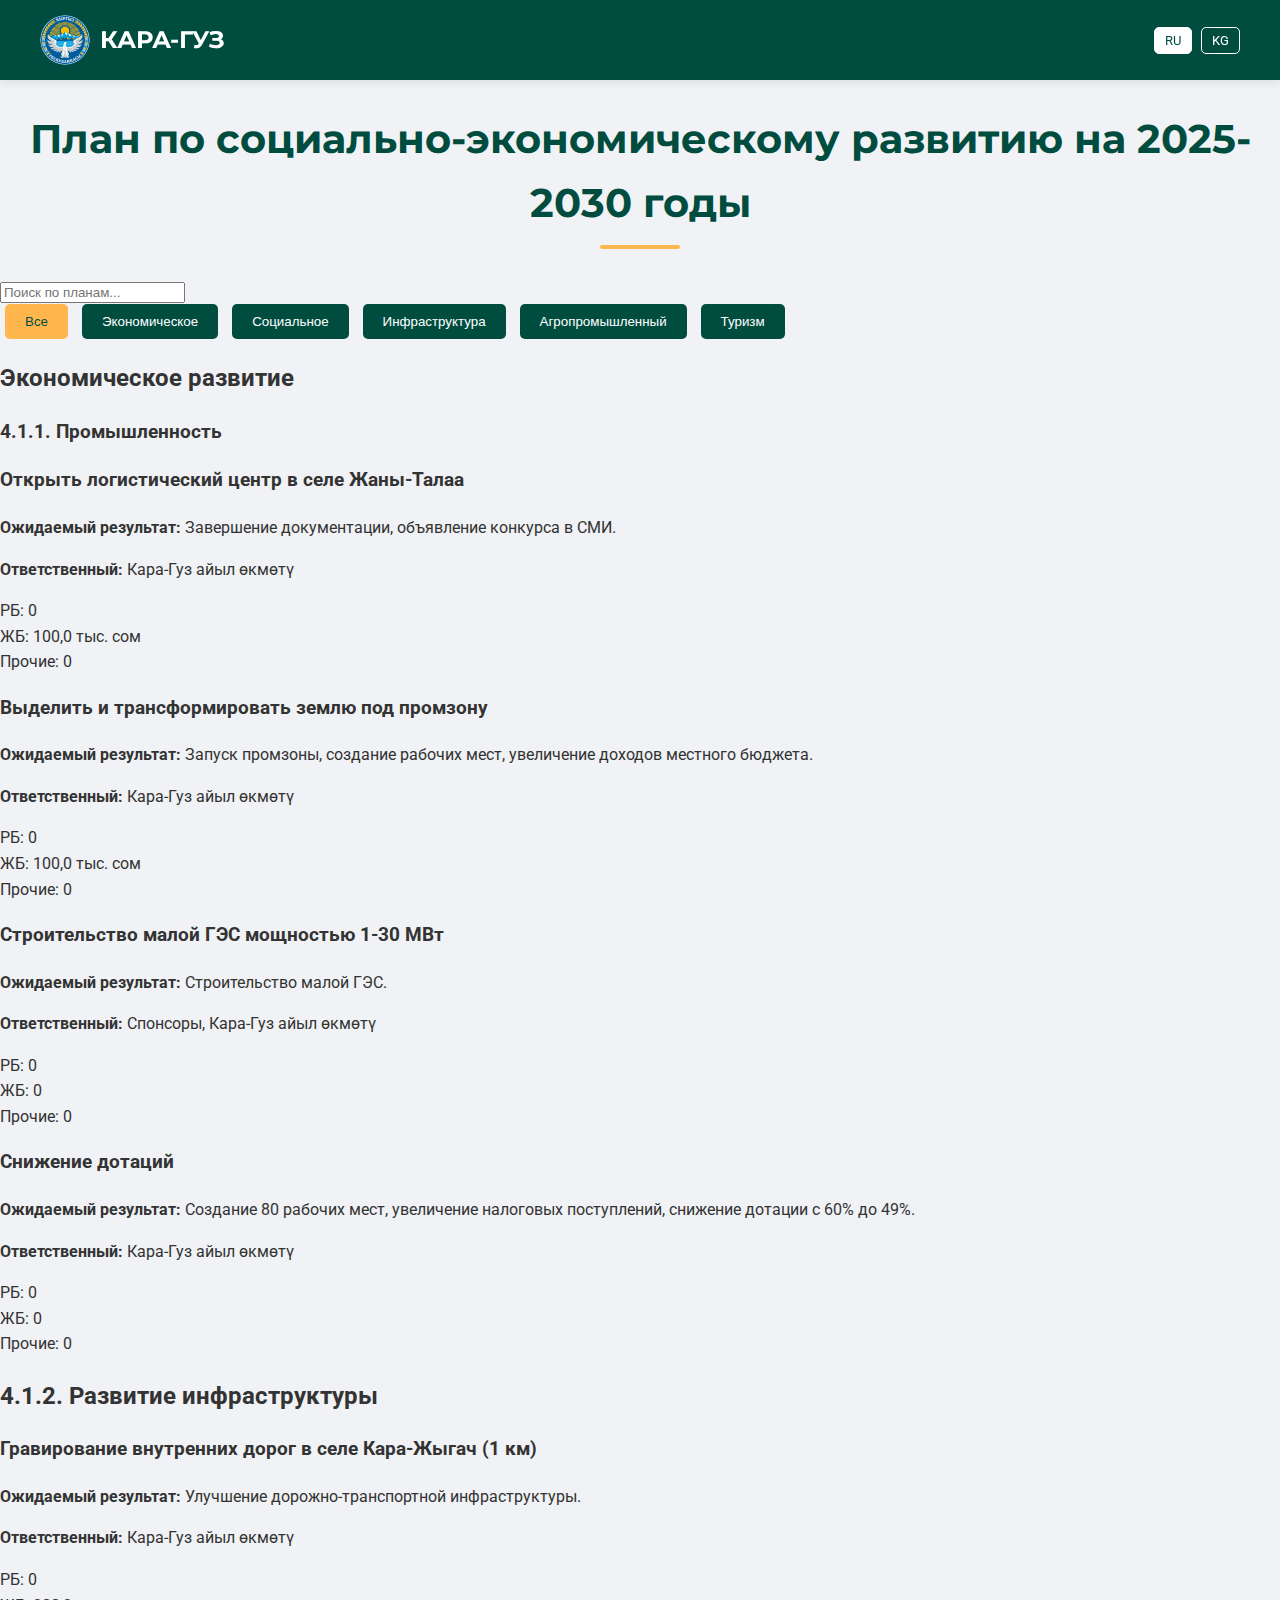
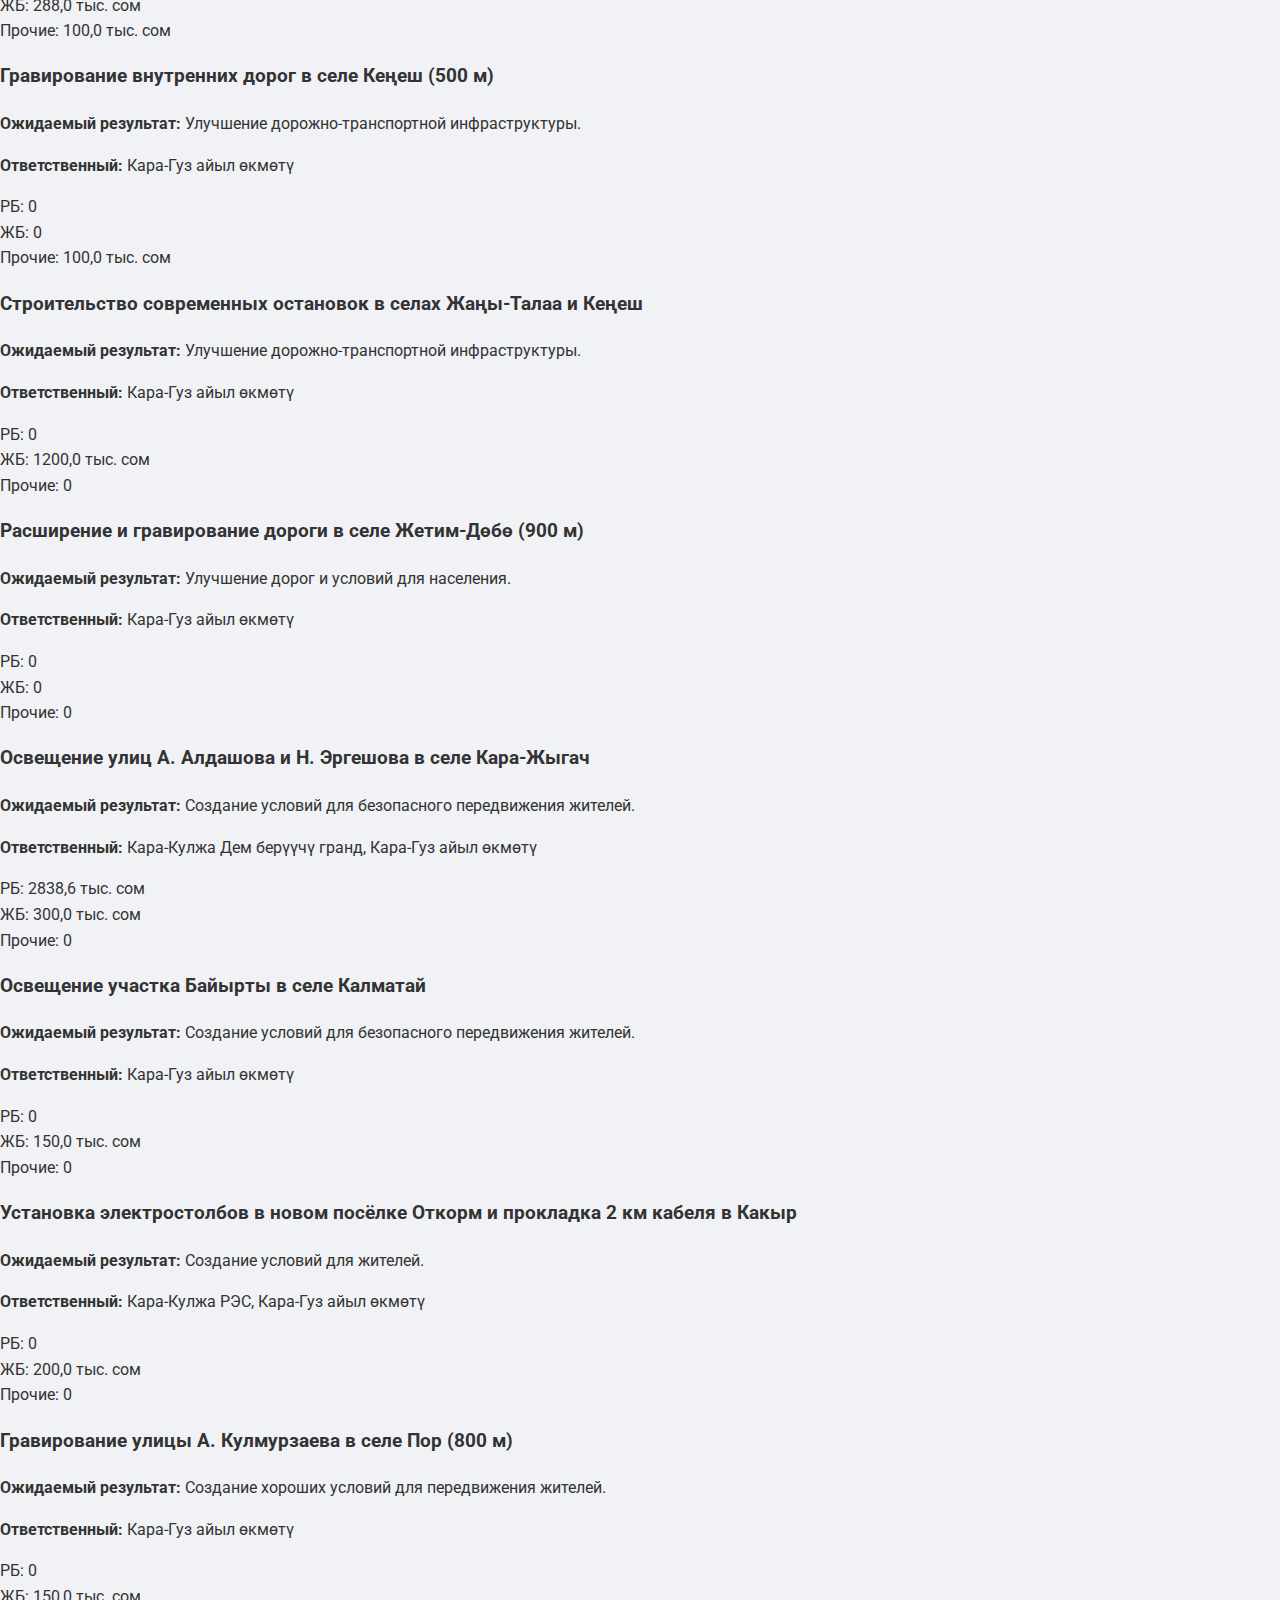
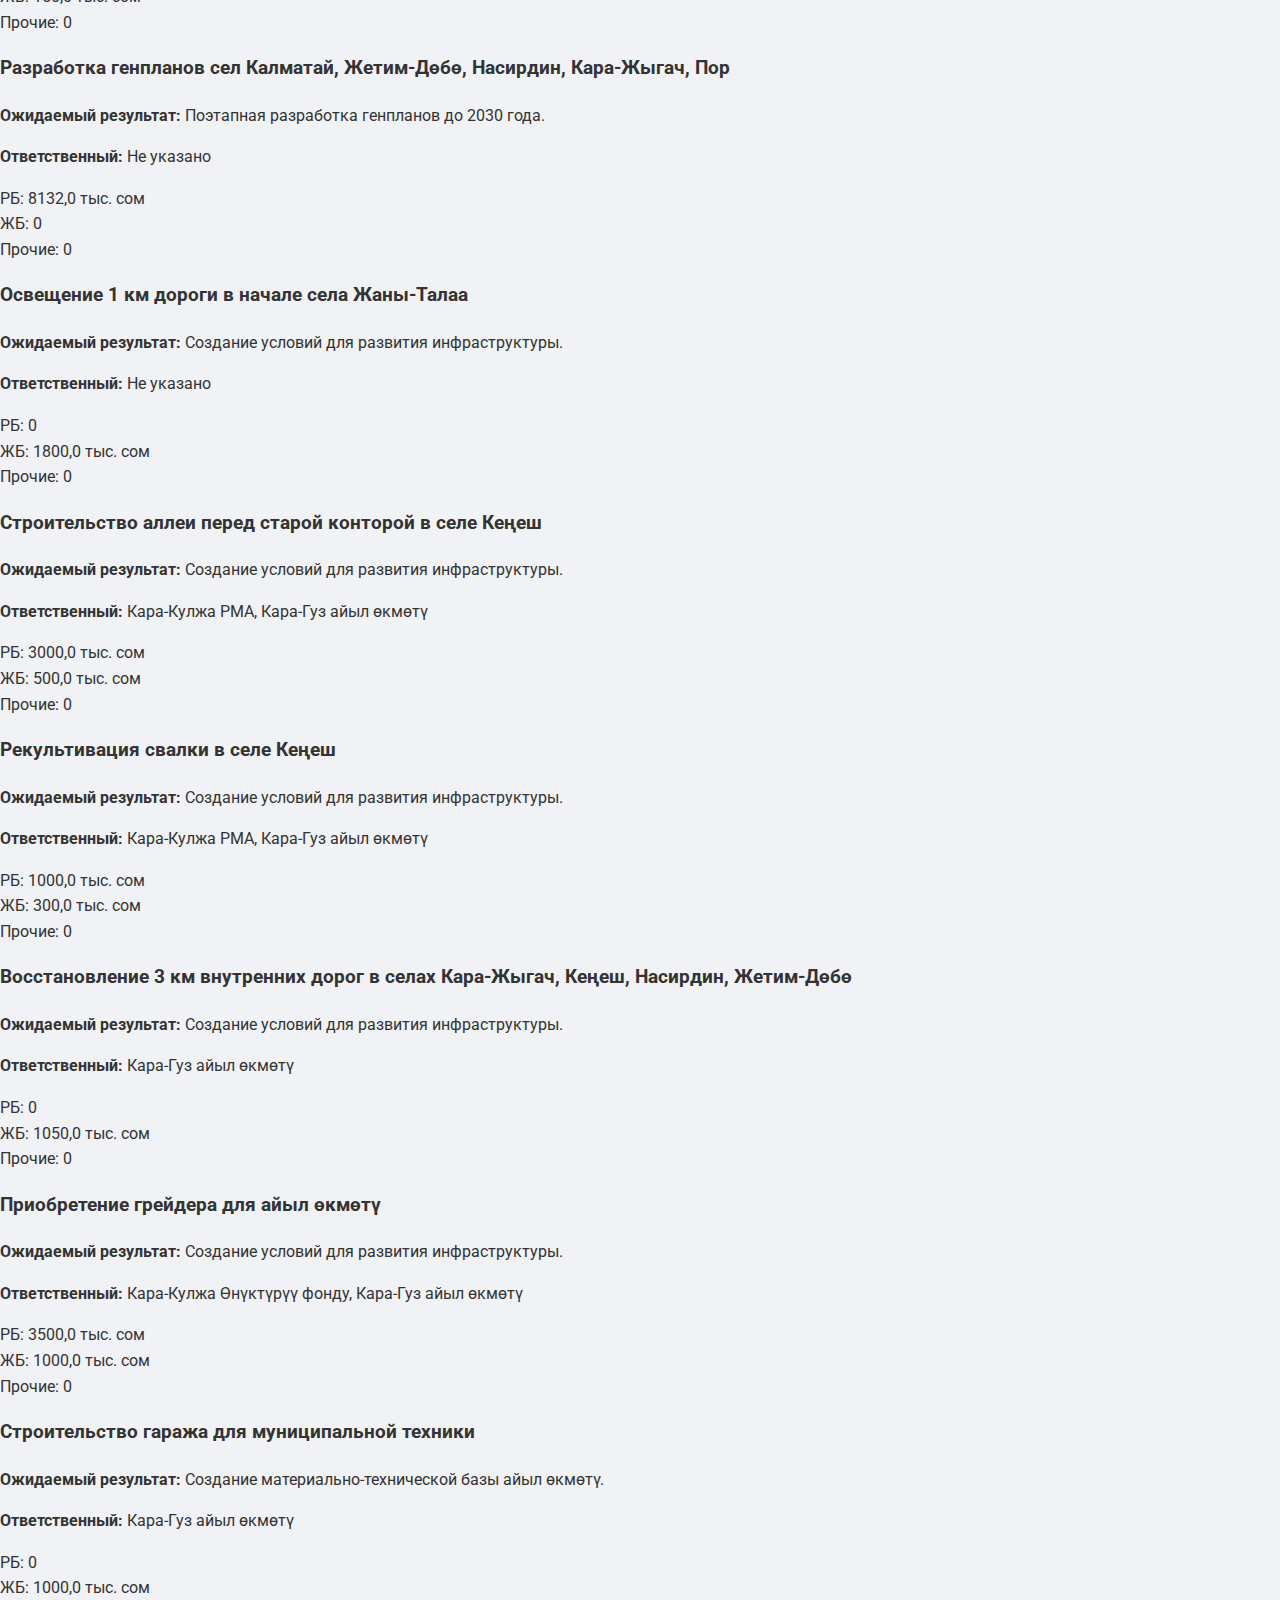
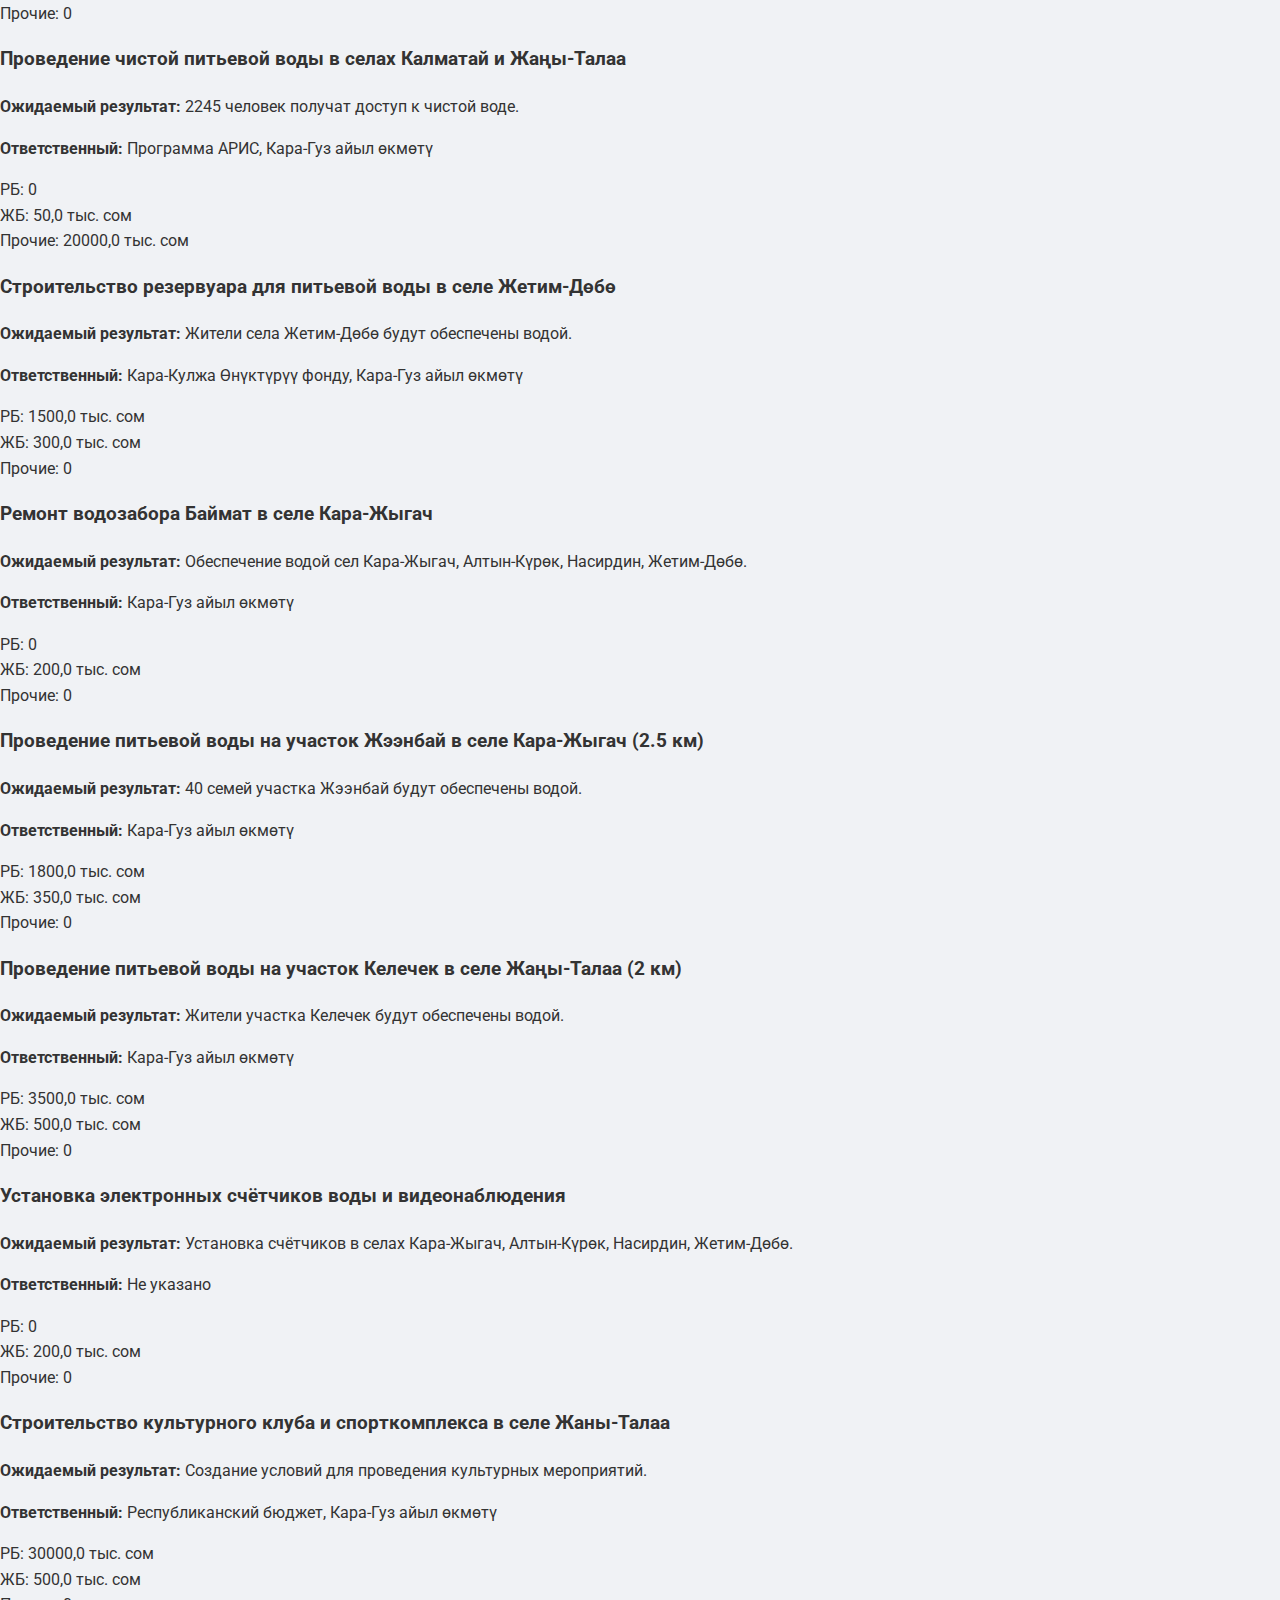
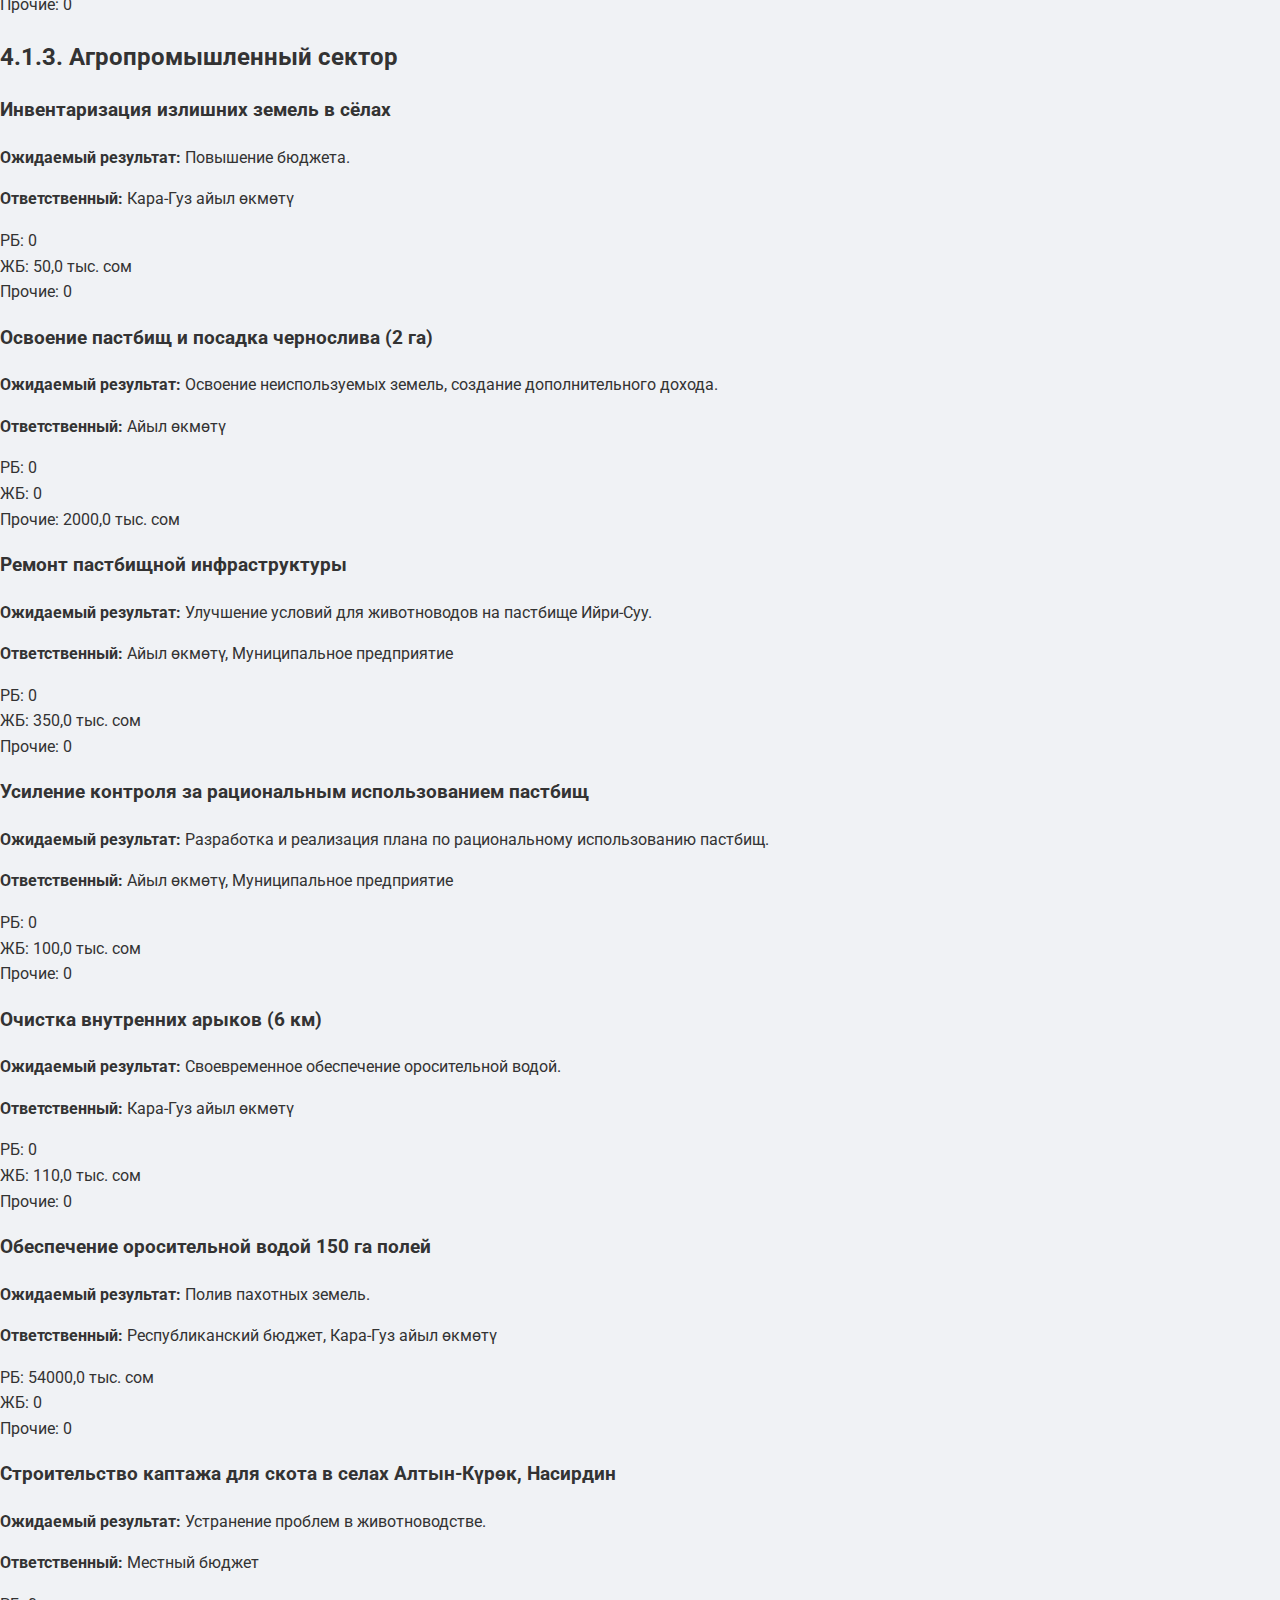
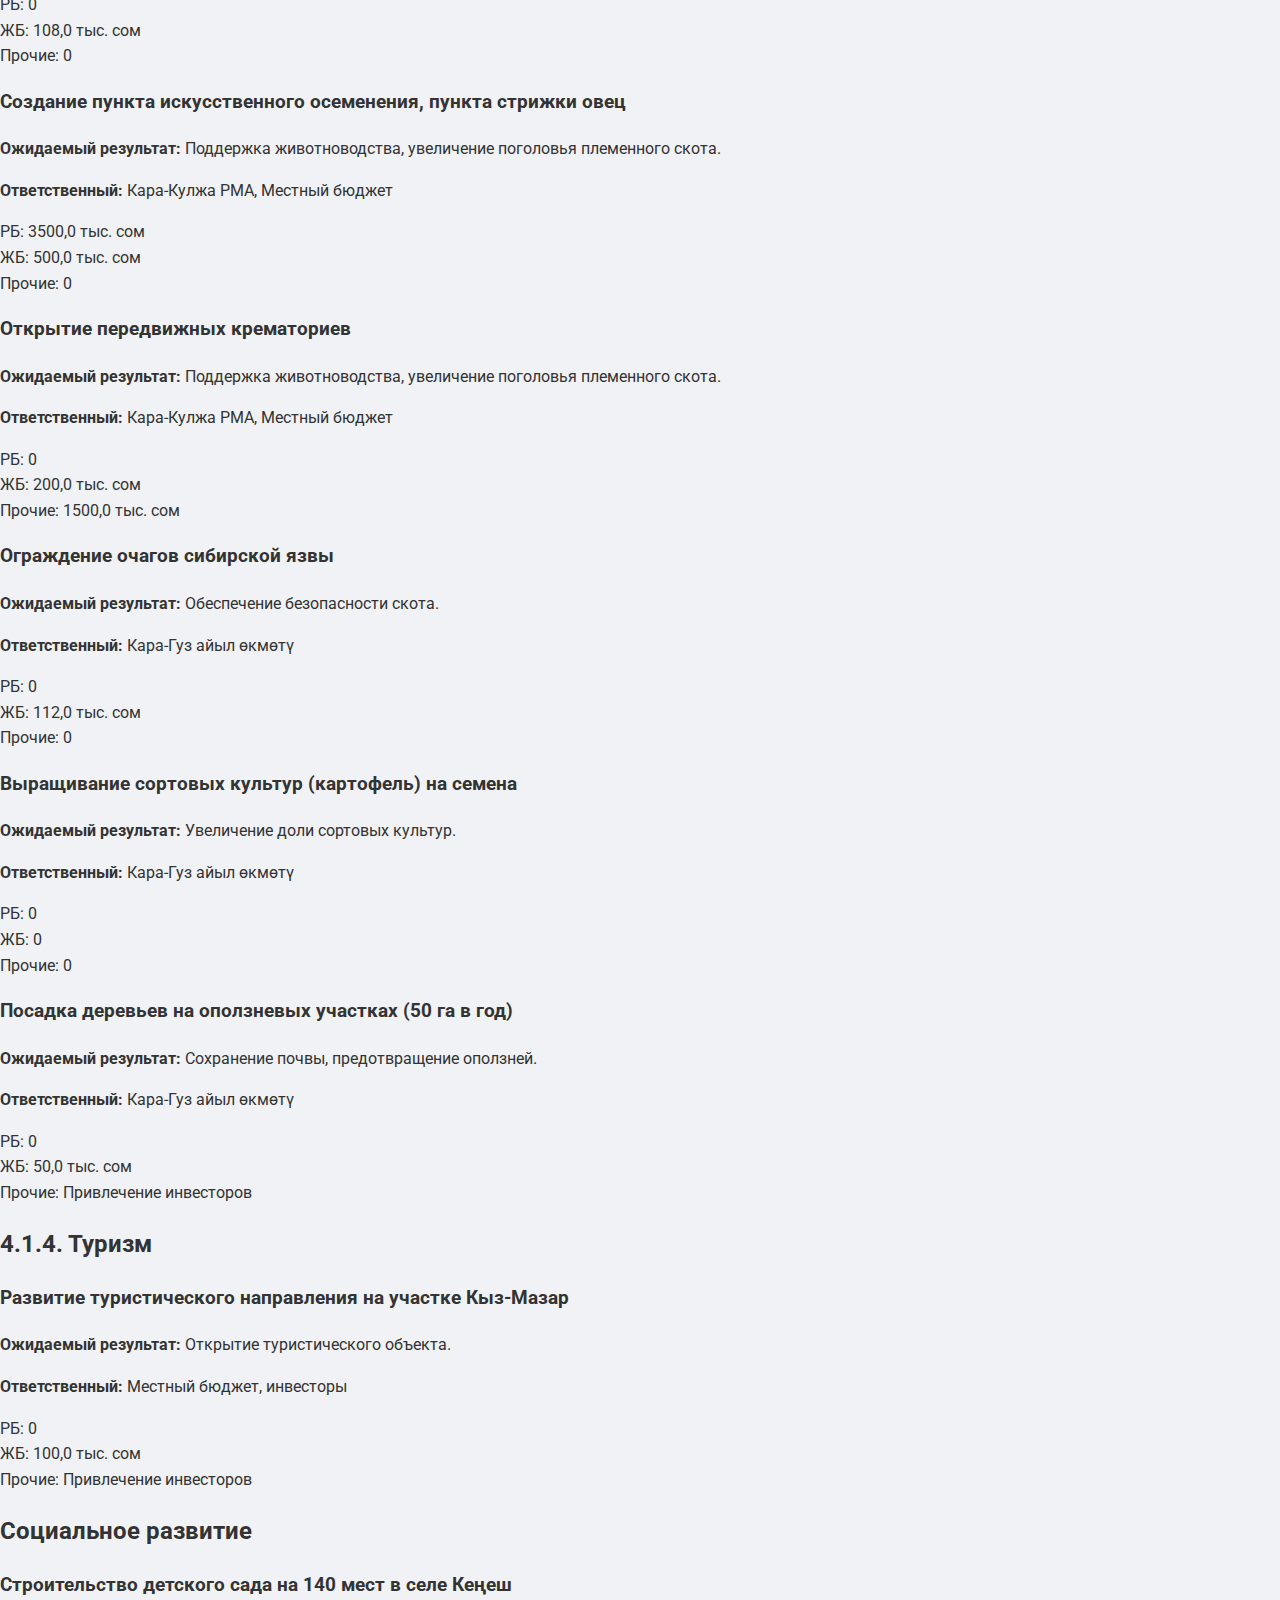
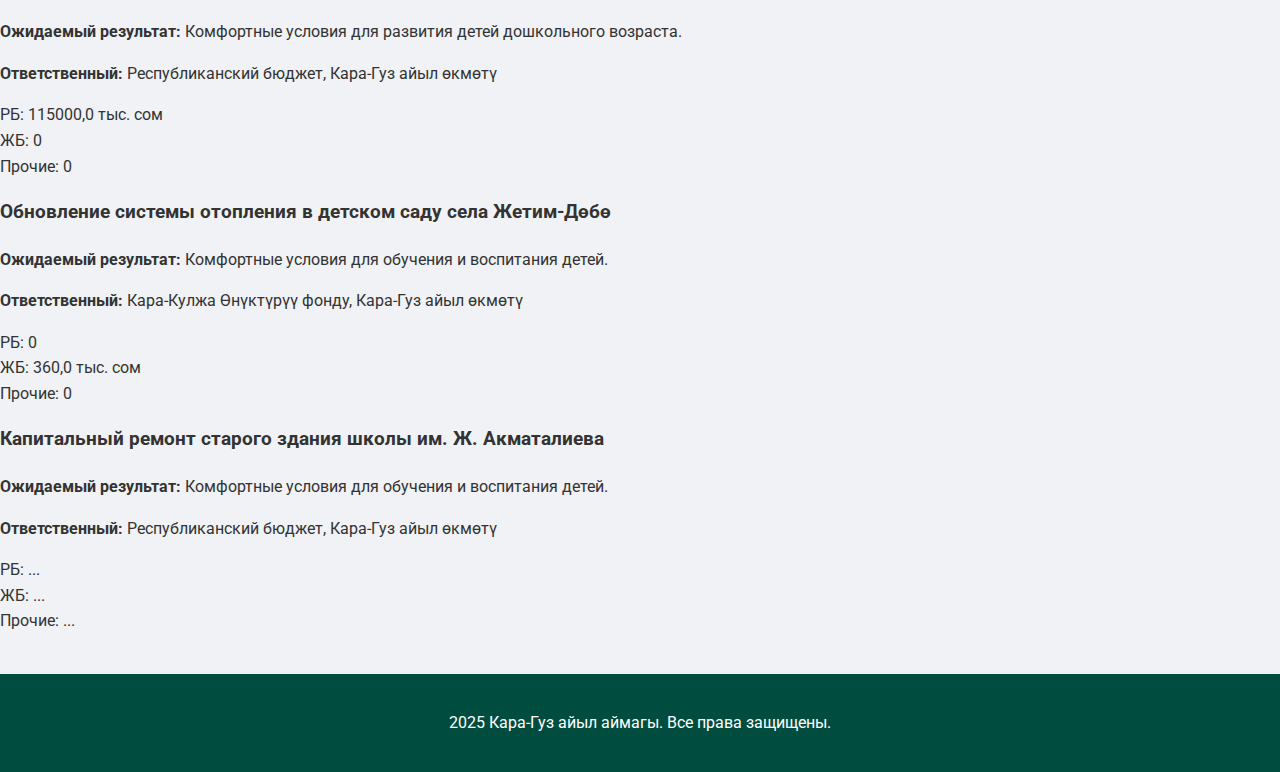
<file: progress.html>
﻿<!DOCTYPE html>
<html lang="ru">
<head>
    <meta charset="UTF-8">
    <meta name="viewport" content="width=device-width, initial-scale=1.0">
    <title>Планы и цели - Кара-Гуз айыл аймагы</title>
    <link rel="stylesheet" href="style.css">
    <link href="https://fonts.googleapis.com/css2?family=Montserrat:wght@400;500;700&family=Roboto:wght@400;700&display=swap" rel="stylesheet">
</head>
<body>

    <header class="header">
        <div class="container header-container">
            <a href="index.html" class="logo">
                <img src="images/logo.png" alt="Логотип Кара-Гуз айыл аймагы" class="logo-img" width="50" height="50">
                <span class="logo-text">КАРА-ГУЗ</span>
            </a>
            <nav class="nav">
                <ul class="nav-menu">
                </ul>
            </nav>
            <div class="lang-switcher">
                <button class="lang-btn active" data-lang="ru">RU</button>
                <button class="lang-btn" data-lang="kg">KG</button>
            </div>
            <button class="menu-toggle" aria-label="Открыть меню">
                <span></span>
                <span></span>
                <span></span>
            </button>
        </div>
    </header>

    <main class="main-content main-progress">
        <div class="container-progress">
            <h1 class="section-title">План по социально-экономическому развитию на 2025-2030 годы</h1>

            <div class="filter-search-container">
                <div class="search-bar">
                    <input type="text" id="progress-search" placeholder="Поиск по планам...">
                </div>
                <div class="filters">
                    <button class="filter-btn active" data-filter="all">Все</button>
                    <button class="filter-btn" data-filter="экономическое">Экономическое</button>
                    <button class="filter-btn" data-filter="социальное">Социальное</button>
                    <button class="filter-btn" data-filter="инфраструктура">Инфраструктура</button>
                    <button class="filter-btn" data-filter="агропромышленный">Агропромышленный</button>
                    <button class="filter-btn" data-filter="туризм">Туризм</button>
                </div>
            </div>

            <div class="progress-grid">
                <h2 class="progress-section-title" data-category-heading="экономическое">Экономическое развитие</h2>

                <h3>4.1.1. Промышленность</h3>
                <div class="progress-item" data-category="экономическое">
                    <h3>Открыть логистический центр в селе Жаны-Талаа</h3>
                    <p><strong>Ожидаемый результат:</strong> Завершение документации, объявление конкурса в СМИ.</p>
                    <p><strong>Ответственный:</strong> Кара-Гуз айыл өкмөтү</p>
                    <div class="budget-info">
                        <div><span class="label">РБ:</span> <span class="value">0</span></div>
                        <div><span class="label">ЖБ:</span> <span class="value">100,0 тыс. сом</span></div>
                        <div><span class="label">Прочие:</span> <span class="value">0</span></div>
                    </div>
                </div>
                <div class="progress-item" data-category="экономическое">
                    <h3>Выделить и трансформировать землю под промзону</h3>
                    <p><strong>Ожидаемый результат:</strong> Запуск промзоны, создание рабочих мест, увеличение доходов местного бюджета.</p>
                    <p><strong>Ответственный:</strong> Кара-Гуз айыл өкмөтү</p>
                    <div class="budget-info">
                        <div><span class="label">РБ:</span> <span class="value">0</span></div>
                        <div><span class="label">ЖБ:</span> <span class="value">100,0 тыс. сом</span></div>
                        <div><span class="label">Прочие:</span> <span class="value">0</span></div>
                    </div>
                </div>
                <div class="progress-item" data-category="экономическое">
                    <h3>Строительство малой ГЭС мощностью 1-30 МВт</h3>
                    <p><strong>Ожидаемый результат:</strong> Строительство малой ГЭС.</p>
                    <p><strong>Ответственный:</strong> Спонсоры, Кара-Гуз айыл өкмөтү</p>
                    <div class="budget-info">
                        <div><span class="label">РБ:</span> <span class="value">0</span></div>
                        <div><span class="label">ЖБ:</span> <span class="value">0</span></div>
                        <div><span class="label">Прочие:</span> <span class="value">0</span></div>
                    </div>
                </div>
                <div class="progress-item" data-category="экономическое">
                    <h3>Снижение дотаций</h3>
                    <p><strong>Ожидаемый результат:</strong> Создание 80 рабочих мест, увеличение налоговых поступлений, снижение дотации с 60% до 49%.</p>
                    <p><strong>Ответственный:</strong> Кара-Гуз айыл өкмөтү</p>
                    <div class="budget-info">
                        <div><span class="label">РБ:</span> <span class="value">0</span></div>
                        <div><span class="label">ЖБ:</span> <span class="value">0</span></div>
                        <div><span class="label">Прочие:</span> <span class="value">0</span></div>
                    </div>
                </div>

                <h2 class="progress-section-title" data-category-heading="инфраструктура">4.1.2. Развитие инфраструктуры</h2>
                <div class="progress-item" data-category="инфраструктура">
                    <h3>Гравирование внутренних дорог в селе Кара-Жыгач (1 км)</h3>
                    <p><strong>Ожидаемый результат:</strong> Улучшение дорожно-транспортной инфраструктуры.</p>
                    <p><strong>Ответственный:</strong> Кара-Гуз айыл өкмөтү</p>
                    <div class="budget-info">
                        <div><span class="label">РБ:</span> <span class="value">0</span></div>
                        <div><span class="label">ЖБ:</span> <span class="value">288,0 тыс. сом</span></div>
                        <div><span class="label">Прочие:</span> <span class="value">100,0 тыс. сом</span></div>
                    </div>
                </div>
                <div class="progress-item" data-category="инфраструктура">
                    <h3>Гравирование внутренних дорог в селе Кеңеш (500 м)</h3>
                    <p><strong>Ожидаемый результат:</strong> Улучшение дорожно-транспортной инфраструктуры.</p>
                    <p><strong>Ответственный:</strong> Кара-Гуз айыл өкмөтү</p>
                    <div class="budget-info">
                        <div><span class="label">РБ:</span> <span class="value">0</span></div>
                        <div><span class="label">ЖБ:</span> <span class="value">0</span></div>
                        <div><span class="label">Прочие:</span> <span class="value">100,0 тыс. сом</span></div>
                    </div>
                </div>
                <div class="progress-item" data-category="инфраструктура">
                    <h3>Строительство современных остановок в селах Жаңы-Талаа и Кеңеш</h3>
                    <p><strong>Ожидаемый результат:</strong> Улучшение дорожно-транспортной инфраструктуры.</p>
                    <p><strong>Ответственный:</strong> Кара-Гуз айыл өкмөтү</p>
                    <div class="budget-info">
                        <div><span class="label">РБ:</span> <span class="value">0</span></div>
                        <div><span class="label">ЖБ:</span> <span class="value">1200,0 тыс. сом</span></div>
                        <div><span class="label">Прочие:</span> <span class="value">0</span></div>
                    </div>
                </div>
                <div class="progress-item" data-category="инфраструктура">
                    <h3>Расширение и гравирование дороги в селе Жетим-Дөбө (900 м)</h3>
                    <p><strong>Ожидаемый результат:</strong> Улучшение дорог и условий для населения.</p>
                    <p><strong>Ответственный:</strong> Кара-Гуз айыл өкмөтү</p>
                    <div class="budget-info">
                        <div><span class="label">РБ:</span> <span class="value">0</span></div>
                        <div><span class="label">ЖБ:</span> <span class="value">0</span></div>
                        <div><span class="label">Прочие:</span> <span class="value">0</span></div>
                    </div>
                </div>
                <div class="progress-item" data-category="инфраструктура">
                    <h3>Освещение улиц А. Алдашова и Н. Эргешова в селе Кара-Жыгач</h3>
                    <p><strong>Ожидаемый результат:</strong> Создание условий для безопасного передвижения жителей.</p>
                    <p><strong>Ответственный:</strong> Кара-Кулжа Дем берүүчү гранд, Кара-Гуз айыл өкмөтү</p>
                    <div class="budget-info">
                        <div><span class="label">РБ:</span> <span class="value">2838,6 тыс. сом</span></div>
                        <div><span class="label">ЖБ:</span> <span class="value">300,0 тыс. сом</span></div>
                        <div><span class="label">Прочие:</span> <span class="value">0</span></div>
                    </div>
                </div>
                <div class="progress-item" data-category="инфраструктура">
                    <h3>Освещение участка Байырты в селе Калматай</h3>
                    <p><strong>Ожидаемый результат:</strong> Создание условий для безопасного передвижения жителей.</p>
                    <p><strong>Ответственный:</strong> Кара-Гуз айыл өкмөтү</p>
                    <div class="budget-info">
                        <div><span class="label">РБ:</span> <span class="value">0</span></div>
                        <div><span class="label">ЖБ:</span> <span class="value">150,0 тыс. сом</span></div>
                        <div><span class="label">Прочие:</span> <span class="value">0</span></div>
                    </div>
                </div>
                <div class="progress-item" data-category="инфраструктура">
                    <h3>Установка электростолбов в новом посёлке Откорм и прокладка 2 км кабеля в Какыр</h3>
                    <p><strong>Ожидаемый результат:</strong> Создание условий для жителей.</p>
                    <p><strong>Ответственный:</strong> Кара-Кулжа РЭС, Кара-Гуз айыл өкмөтү</p>
                    <div class="budget-info">
                        <div><span class="label">РБ:</span> <span class="value">0</span></div>
                        <div><span class="label">ЖБ:</span> <span class="value">200,0 тыс. сом</span></div>
                        <div><span class="label">Прочие:</span> <span class="value">0</span></div>
                    </div>
                </div>
                <div class="progress-item" data-category="инфраструктура">
                    <h3>Гравирование улицы А. Кулмурзаева в селе Пор (800 м)</h3>
                    <p><strong>Ожидаемый результат:</strong> Создание хороших условий для передвижения жителей.</p>
                    <p><strong>Ответственный:</strong> Кара-Гуз айыл өкмөтү</p>
                    <div class="budget-info">
                        <div><span class="label">РБ:</span> <span class="value">0</span></div>
                        <div><span class="label">ЖБ:</span> <span class="value">150,0 тыс. сом</span></div>
                        <div><span class="label">Прочие:</span> <span class="value">0</span></div>
                    </div>
                </div>
                <div class="progress-item" data-category="инфраструктура">
                    <h3>Разработка генпланов сел Калматай, Жетим-Дөбө, Насирдин, Кара-Жыгач, Пор</h3>
                    <p><strong>Ожидаемый результат:</strong> Поэтапная разработка генпланов до 2030 года.</p>
                    <p><strong>Ответственный:</strong> Не указано</p>
                    <div class="budget-info">
                        <div><span class="label">РБ:</span> <span class="value">8132,0 тыс. сом</span></div>
                        <div><span class="label">ЖБ:</span> <span class="value">0</span></div>
                        <div><span class="label">Прочие:</span> <span class="value">0</span></div>
                    </div>
                </div>
                <div class="progress-item" data-category="инфраструктура">
                    <h3>Освещение 1 км дороги в начале села Жаны-Талаа</h3>
                    <p><strong>Ожидаемый результат:</strong> Создание условий для развития инфраструктуры.</p>
                    <p><strong>Ответственный:</strong> Не указано</p>
                    <div class="budget-info">
                        <div><span class="label">РБ:</span> <span class="value">0</span></div>
                        <div><span class="label">ЖБ:</span> <span class="value">1800,0 тыс. сом</span></div>
                        <div><span class="label">Прочие:</span> <span class="value">0</span></div>
                    </div>
                </div>
                <div class="progress-item" data-category="инфраструктура">
                    <h3>Строительство аллеи перед старой конторой в селе Кеңеш</h3>
                    <p><strong>Ожидаемый результат:</strong> Создание условий для развития инфраструктуры.</p>
                    <p><strong>Ответственный:</strong> Кара-Кулжа РМА, Кара-Гуз айыл өкмөтү</p>
                    <div class="budget-info">
                        <div><span class="label">РБ:</span> <span class="value">3000,0 тыс. сом</span></div>
                        <div><span class="label">ЖБ:</span> <span class="value">500,0 тыс. сом</span></div>
                        <div><span class="label">Прочие:</span> <span class="value">0</span></div>
                    </div>
                </div>
                <div class="progress-item" data-category="инфраструктура">
                    <h3>Рекультивация свалки в селе Кеңеш</h3>
                    <p><strong>Ожидаемый результат:</strong> Создание условий для развития инфраструктуры.</p>
                    <p><strong>Ответственный:</strong> Кара-Кулжа РМА, Кара-Гуз айыл өкмөтү</p>
                    <div class="budget-info">
                        <div><span class="label">РБ:</span> <span class="value">1000,0 тыс. сом</span></div>
                        <div><span class="label">ЖБ:</span> <span class="value">300,0 тыс. сом</span></div>
                        <div><span class="label">Прочие:</span> <span class="value">0</span></div>
                    </div>
                </div>
                <div class="progress-item" data-category="инфраструктура">
                    <h3>Восстановление 3 км внутренних дорог в селах Кара-Жыгач, Кеңеш, Насирдин, Жетим-Дөбө</h3>
                    <p><strong>Ожидаемый результат:</strong> Создание условий для развития инфраструктуры.</p>
                    <p><strong>Ответственный:</strong> Кара-Гуз айыл өкмөтү</p>
                    <div class="budget-info">
                        <div><span class="label">РБ:</span> <span class="value">0</span></div>
                        <div><span class="label">ЖБ:</span> <span class="value">1050,0 тыс. сом</span></div>
                        <div><span class="label">Прочие:</span> <span class="value">0</span></div>
                    </div>
                </div>
                <div class="progress-item" data-category="инфраструктура">
                    <h3>Приобретение грейдера для айыл өкмөтү</h3>
                    <p><strong>Ожидаемый результат:</strong> Создание условий для развития инфраструктуры.</p>
                    <p><strong>Ответственный:</strong> Кара-Кулжа Өнүктүрүү фонду, Кара-Гуз айыл өкмөтү</p>
                    <div class="budget-info">
                        <div><span class="label">РБ:</span> <span class="value">3500,0 тыс. сом</span></div>
                        <div><span class="label">ЖБ:</span> <span class="value">1000,0 тыс. сом</span></div>
                        <div><span class="label">Прочие:</span> <span class="value">0</span></div>
                    </div>
                </div>
                <div class="progress-item" data-category="инфраструктура">
                    <h3>Строительство гаража для муниципальной техники</h3>
                    <p><strong>Ожидаемый результат:</strong> Создание материально-технической базы айыл өкмөтү.</p>
                    <p><strong>Ответственный:</strong> Кара-Гуз айыл өкмөтү</p>
                    <div class="budget-info">
                        <div><span class="label">РБ:</span> <span class="value">0</span></div>
                        <div><span class="label">ЖБ:</span> <span class="value">1000,0 тыс. сом</span></div>
                        <div><span class="label">Прочие:</span> <span class="value">0</span></div>
                    </div>
                </div>
                <div class="progress-item" data-category="инфраструктура">
                    <h3>Проведение чистой питьевой воды в селах Калматай и Жаңы-Талаа</h3>
                    <p><strong>Ожидаемый результат:</strong> 2245 человек получат доступ к чистой воде.</p>
                    <p><strong>Ответственный:</strong> Программа АРИС, Кара-Гуз айыл өкмөтү</p>
                    <div class="budget-info">
                        <div><span class="label">РБ:</span> <span class="value">0</span></div>
                        <div><span class="label">ЖБ:</span> <span class="value">50,0 тыс. сом</span></div>
                        <div><span class="label">Прочие:</span> <span class="value">20000,0 тыс. сом</span></div>
                    </div>
                </div>
                <div class="progress-item" data-category="инфраструктура">
                    <h3>Строительство резервуара для питьевой воды в селе Жетим-Дөбө</h3>
                    <p><strong>Ожидаемый результат:</strong> Жители села Жетим-Дөбө будут обеспечены водой.</p>
                    <p><strong>Ответственный:</strong> Кара-Кулжа Өнүктүрүү фонду, Кара-Гуз айыл өкмөтү</p>
                    <div class="budget-info">
                        <div><span class="label">РБ:</span> <span class="value">1500,0 тыс. сом</span></div>
                        <div><span class="label">ЖБ:</span> <span class="value">300,0 тыс. сом</span></div>
                        <div><span class="label">Прочие:</span> <span class="value">0</span></div>
                    </div>
                </div>
                <div class="progress-item" data-category="инфраструктура">
                    <h3>Ремонт водозабора Баймат в селе Кара-Жыгач</h3>
                    <p><strong>Ожидаемый результат:</strong> Обеспечение водой сел Кара-Жыгач, Алтын-Күрөк, Насирдин, Жетим-Дөбө.</p>
                    <p><strong>Ответственный:</strong> Кара-Гуз айыл өкмөтү</p>
                    <div class="budget-info">
                        <div><span class="label">РБ:</span> <span class="value">0</span></div>
                        <div><span class="label">ЖБ:</span> <span class="value">200,0 тыс. сом</span></div>
                        <div><span class="label">Прочие:</span> <span class="value">0</span></div>
                    </div>
                </div>
                <div class="progress-item" data-category="инфраструктура">
                    <h3>Проведение питьевой воды на участок Жээнбай в селе Кара-Жыгач (2.5 км)</h3>
                    <p><strong>Ожидаемый результат:</strong> 40 семей участка Жээнбай будут обеспечены водой.</p>
                    <p><strong>Ответственный:</strong> Кара-Гуз айыл өкмөтү</p>
                    <div class="budget-info">
                        <div><span class="label">РБ:</span> <span class="value">1800,0 тыс. сом</span></div>
                        <div><span class="label">ЖБ:</span> <span class="value">350,0 тыс. сом</span></div>
                        <div><span class="label">Прочие:</span> <span class="value">0</span></div>
                    </div>
                </div>
                <div class="progress-item" data-category="инфраструктура">
                    <h3>Проведение питьевой воды на участок Келечек в селе Жаңы-Талаа (2 км)</h3>
                    <p><strong>Ожидаемый результат:</strong> Жители участка Келечек будут обеспечены водой.</p>
                    <p><strong>Ответственный:</strong> Кара-Гуз айыл өкмөтү</p>
                    <div class="budget-info">
                        <div><span class="label">РБ:</span> <span class="value">3500,0 тыс. сом</span></div>
                        <div><span class="label">ЖБ:</span> <span class="value">500,0 тыс. сом</span></div>
                        <div><span class="label">Прочие:</span> <span class="value">0</span></div>
                    </div>
                </div>
                <div class="progress-item" data-category="инфраструктура">
                    <h3>Установка электронных счётчиков воды и видеонаблюдения</h3>
                    <p><strong>Ожидаемый результат:</strong> Установка счётчиков в селах Кара-Жыгач, Алтын-Күрөк, Насирдин, Жетим-Дөбө.</p>
                    <p><strong>Ответственный:</strong> Не указано</p>
                    <div class="budget-info">
                        <div><span class="label">РБ:</span> <span class="value">0</span></div>
                        <div><span class="label">ЖБ:</span> <span class="value">200,0 тыс. сом</span></div>
                        <div><span class="label">Прочие:</span> <span class="value">0</span></div>
                    </div>
                </div>
                <div class="progress-item" data-category="инфраструктура">
                    <h3>Строительство культурного клуба и спорткомплекса в селе Жаны-Талаа</h3>
                    <p><strong>Ожидаемый результат:</strong> Создание условий для проведения культурных мероприятий.</p>
                    <p><strong>Ответственный:</strong> Республиканский бюджет, Кара-Гуз айыл өкмөтү</p>
                    <div class="budget-info">
                        <div><span class="label">РБ:</span> <span class="value">30000,0 тыс. сом</span></div>
                        <div><span class="label">ЖБ:</span> <span class="value">500,0 тыс. сом</span></div>
                        <div><span class="label">Прочие:</span> <span class="value">0</span></div>
                    </div>
                </div>

                <h2 class="progress-section-title" data-category-heading="агропромышленный">4.1.3. Агропромышленный сектор</h2>
                <div class="progress-item" data-category="агропромышленный">
                    <h3>Инвентаризация излишних земель в сёлах</h3>
                    <p><strong>Ожидаемый результат:</strong> Повышение бюджета.</p>
                    <p><strong>Ответственный:</strong> Кара-Гуз айыл өкмөтү</p>
                    <div class="budget-info">
                        <div><span class="label">РБ:</span> <span class="value">0</span></div>
                        <div><span class="label">ЖБ:</span> <span class="value">50,0 тыс. сом</span></div>
                        <div><span class="label">Прочие:</span> <span class="value">0</span></div>
                    </div>
                </div>
                <div class="progress-item" data-category="агропромышленный">
                    <h3>Освоение пастбищ и посадка чернослива (2 га)</h3>
                    <p><strong>Ожидаемый результат:</strong> Освоение неиспользуемых земель, создание дополнительного дохода.</p>
                    <p><strong>Ответственный:</strong> Айыл өкмөтү</p>
                    <div class="budget-info">
                        <div><span class="label">РБ:</span> <span class="value">0</span></div>
                        <div><span class="label">ЖБ:</span> <span class="value">0</span></div>
                        <div><span class="label">Прочие:</span> <span class="value">2000,0 тыс. сом</span></div>
                    </div>
                </div>
                <div class="progress-item" data-category="агропромышленный">
                    <h3>Ремонт пастбищной инфраструктуры</h3>
                    <p><strong>Ожидаемый результат:</strong> Улучшение условий для животноводов на пастбище Ийри-Суу.</p>
                    <p><strong>Ответственный:</strong> Айыл өкмөтү, Муниципальное предприятие</p>
                    <div class="budget-info">
                        <div><span class="label">РБ:</span> <span class="value">0</span></div>
                        <div><span class="label">ЖБ:</span> <span class="value">350,0 тыс. сом</span></div>
                        <div><span class="label">Прочие:</span> <span class="value">0</span></div>
                    </div>
                </div>
                <div class="progress-item" data-category="агропромышленный">
                    <h3>Усиление контроля за рациональным использованием пастбищ</h3>
                    <p><strong>Ожидаемый результат:</strong> Разработка и реализация плана по рациональному использованию пастбищ.</p>
                    <p><strong>Ответственный:</strong> Айыл өкмөтү, Муниципальное предприятие</p>
                    <div class="budget-info">
                        <div><span class="label">РБ:</span> <span class="value">0</span></div>
                        <div><span class="label">ЖБ:</span> <span class="value">100,0 тыс. сом</span></div>
                        <div><span class="label">Прочие:</span> <span class="value">0</span></div>
                    </div>
                </div>
                <div class="progress-item" data-category="агропромышленный">
                    <h3>Очистка внутренних арыков (6 км)</h3>
                    <p><strong>Ожидаемый результат:</strong> Своевременное обеспечение оросительной водой.</p>
                    <p><strong>Ответственный:</strong> Кара-Гуз айыл өкмөтү</p>
                    <div class="budget-info">
                        <div><span class="label">РБ:</span> <span class="value">0</span></div>
                        <div><span class="label">ЖБ:</span> <span class="value">110,0 тыс. сом</span></div>
                        <div><span class="label">Прочие:</span> <span class="value">0</span></div>
                    </div>
                </div>
                <div class="progress-item" data-category="агропромышленный">
                    <h3>Обеспечение оросительной водой 150 га полей</h3>
                    <p><strong>Ожидаемый результат:</strong> Полив пахотных земель.</p>
                    <p><strong>Ответственный:</strong> Республиканский бюджет, Кара-Гуз айыл өкмөтү</p>
                    <div class="budget-info">
                        <div><span class="label">РБ:</span> <span class="value">54000,0 тыс. сом</span></div>
                        <div><span class="label">ЖБ:</span> <span class="value">0</span></div>
                        <div><span class="label">Прочие:</span> <span class="value">0</span></div>
                    </div>
                </div>
                <div class="progress-item" data-category="агропромышленный">
                    <h3>Строительство каптажа для скота в селах Алтын-Күрөк, Насирдин</h3>
                    <p><strong>Ожидаемый результат:</strong> Устранение проблем в животноводстве.</p>
                    <p><strong>Ответственный:</strong> Местный бюджет</p>
                    <div class="budget-info">
                        <div><span class="label">РБ:</span> <span class="value">0</span></div>
                        <div><span class="label">ЖБ:</span> <span class="value">108,0 тыс. сом</span></div>
                        <div><span class="label">Прочие:</span> <span class="value">0</span></div>
                    </div>
                </div>
                <div class="progress-item" data-category="агропромышленный">
                    <h3>Создание пункта искусственного осеменения, пункта стрижки овец</h3>
                    <p><strong>Ожидаемый результат:</strong> Поддержка животноводства, увеличение поголовья племенного скота.</p>
                    <p><strong>Ответственный:</strong> Кара-Кулжа РМА, Местный бюджет</p>
                    <div class="budget-info">
                        <div><span class="label">РБ:</span> <span class="value">3500,0 тыс. сом</span></div>
                        <div><span class="label">ЖБ:</span> <span class="value">500,0 тыс. сом</span></div>
                        <div><span class="label">Прочие:</span> <span class="value">0</span></div>
                    </div>
                </div>
                <div class="progress-item" data-category="агропромышленный">
                    <h3>Открытие передвижных крематориев</h3>
                    <p><strong>Ожидаемый результат:</strong> Поддержка животноводства, увеличение поголовья племенного скота.</p>
                    <p><strong>Ответственный:</strong> Кара-Кулжа РМА, Местный бюджет</p>
                    <div class="budget-info">
                        <div><span class="label">РБ:</span> <span class="value">0</span></div>
                        <div><span class="label">ЖБ:</span> <span class="value">200,0 тыс. сом</span></div>
                        <div><span class="label">Прочие:</span> <span class="value">1500,0 тыс. сом</span></div>
                    </div>
                </div>
                <div class="progress-item" data-category="агропромышленный">
                    <h3>Ограждение очагов сибирской язвы</h3>
                    <p><strong>Ожидаемый результат:</strong> Обеспечение безопасности скота.</p>
                    <p><strong>Ответственный:</strong> Кара-Гуз айыл өкмөтү</p>
                    <div class="budget-info">
                        <div><span class="label">РБ:</span> <span class="value">0</span></div>
                        <div><span class="label">ЖБ:</span> <span class="value">112,0 тыс. сом</span></div>
                        <div><span class="label">Прочие:</span> <span class="value">0</span></div>
                    </div>
                </div>
                <div class="progress-item" data-category="агропромышленный">
                    <h3>Выращивание сортовых культур (картофель) на семена</h3>
                    <p><strong>Ожидаемый результат:</strong> Увеличение доли сортовых культур.</p>
                    <p><strong>Ответственный:</strong> Кара-Гуз айыл өкмөтү</p>
                    <div class="budget-info">
                        <div><span class="label">РБ:</span> <span class="value">0</span></div>
                        <div><span class="label">ЖБ:</span> <span class="value">0</span></div>
                        <div><span class="label">Прочие:</span> <span class="value">0</span></div>
                    </div>
                </div>
                <div class="progress-item" data-category="агропромышленный">
                    <h3>Посадка деревьев на оползневых участках (50 га в год)</h3>
                    <p><strong>Ожидаемый результат:</strong> Сохранение почвы, предотвращение оползней.</p>
                    <p><strong>Ответственный:</strong> Кара-Гуз айыл өкмөтү</p>
                    <div class="budget-info">
                        <div><span class="label">РБ:</span> <span class="value">0</span></div>
                        <div><span class="label">ЖБ:</span> <span class="value">50,0 тыс. сом</span></div>
                        <div><span class="label">Прочие:</span> <span class="value">Привлечение инвесторов</span></div>
                    </div>
                </div>

                <h2 class="progress-section-title" data-category-heading="туризм">4.1.4. Туризм</h2>
                <div class="progress-item" data-category="туризм">
                    <h3>Развитие туристического направления на участке Кыз-Мазар</h3>
                    <p><strong>Ожидаемый результат:</strong> Открытие туристического объекта.</p>
                    <p><strong>Ответственный:</strong> Местный бюджет, инвесторы</p>
                    <div class="budget-info">
                        <div><span class="label">РБ:</span> <span class="value">0</span></div>
                        <div><span class="label">ЖБ:</span> <span class="value">100,0 тыс. сом</span></div>
                        <div><span class="label">Прочие:</span> <span class="value">Привлечение инвесторов</span></div>
                    </div>
                </div>

                <h2 class="progress-section-title" data-category-heading="социальное">Социальное развитие</h2>
                <div class="progress-item" data-category="социальное">
                    <h3>Строительство детского сада на 140 мест в селе Кеңеш</h3>
                    <p><strong>Ожидаемый результат:</strong> Комфортные условия для развития детей дошкольного возраста.</p>
                    <p><strong>Ответственный:</strong> Республиканский бюджет, Кара-Гуз айыл өкмөтү</p>
                    <div class="budget-info">
                        <div><span class="label">РБ:</span> <span class="value">115000,0 тыс. сом</span></div>
                        <div><span class="label">ЖБ:</span> <span class="value">0</span></div>
                        <div><span class="label">Прочие:</span> <span class="value">0</span></div>
                    </div>
                </div>
                <div class="progress-item" data-category="социальное">
                    <h3>Обновление системы отопления в детском саду села Жетим-Дөбө</h3>
                    <p><strong>Ожидаемый результат:</strong> Комфортные условия для обучения и воспитания детей.</p>
                    <p><strong>Ответственный:</strong> Кара-Кулжа Өнүктүрүү фонду, Кара-Гуз айыл өкмөтү</p>
                    <div class="budget-info">
                        <div><span class="label">РБ:</span> <span class="value">0</span></div>
                        <div><span class="label">ЖБ:</span> <span class="value">360,0 тыс. сом</span></div>
                        <div><span class="label">Прочие:</span> <span class="value">0</span></div>
                    </div>
                </div>
                <div class="progress-item" data-category="социальное">
                    <h3>Капитальный ремонт старого здания школы им. Ж. Акматалиева</h3>
                    <p><strong>Ожидаемый результат:</strong> Комфортные условия для обучения и воспитания детей.</p>
                    <p><strong>Ответственный:</strong> Республиканский бюджет, Кара-Гуз айыл өкмөтү</p>
                    <div class="budget-info">
                        <div><span class="label">РБ:</span> <span class="value">...</span></div>
                        <div><span class="label">ЖБ:</span> <span class="value">...</span></div>
                        <div><span class="label">Прочие:</span> <span class="value">...</span></div>
                    </div>
                </div>
            </div>
        </div>
    </main>

    <footer class="footer">
        <div class="container footer-content">
            <p>&copy; 2025 Кара-Гуз айыл аймагы. Все права защищены.</p>
        </div>
    </footer>

    <script src="script.js"></script>
    <script src="progress.js"></script>
</body>
</html>
</file>
<file: style.css>
﻿/* Переменные для цветовой схемы */
:root {
    --primary-color: #004d40;
    --secondary-color: #26a69a;
    --accent-color: #ffb74d;
    --background-color: #f0f2f5;
    --card-background: #ffffff;
    --text-color: #333;
    --light-text-color: #666;
    --border-color: #ddd;
    --shadow-color: rgba(0, 0, 0, 0.1);
}

/* --- Глобальные стили --- */
body {
    font-family: 'Roboto', sans-serif;
    margin: 0;
    padding: 0;
    background-color: var(--background-color);
    color: var(--text-color);
    line-height: 1.6;
    overflow-x: hidden;
}

.container {
    max-width: 1200px;
    margin: 0 auto;
    padding: 0 20px;
}

.content-section {
    padding: 40px 0;
    display: none;
}

    .content-section.active {
        display: block;
    }

.section-title {
    text-align: center;
    font-family: 'Montserrat', sans-serif;
    font-weight: 700;
    font-size: 2.5em;
    color: var(--primary-color);
    margin-bottom: 30px;
    position: relative;
}

    .section-title::after {
        content: '';
        display: block;
        width: 80px;
        height: 4px;
        background-color: var(--accent-color);
        margin: 10px auto 0;
        border-radius: 2px;
    }

/* --- Стили для баннера --- */
.banner {
    width: 100%;
    height: 225px;
    background-image: url('images/фон.jpg');
    background-size: cover;
    background-position: center;
    display: flex;
    flex-direction: column;
    justify-content: center;
    align-items: center;
    text-align: center;
    color: white;
    padding: 20px;
    text-shadow: 2px 2px 8px rgba(0, 0, 0, 0.7);
}

    .banner h1 {
        font-size: 3em;
        margin: 0 0 10px;
        font-family: 'Montserrat', sans-serif;
        font-weight: 700;
    }

    .banner p {
        font-size: 1.5em;
        margin: 0;
        font-family: 'Roboto', sans-serif;
    }

/* --- Стили для шапки (Header) --- */
.header {
    background-color: var(--primary-color);
    color: white;
    padding: 15px 0;
    position: sticky;
    top: 0;
    z-index: 1000;
    box-shadow: 0 2px 10px var(--shadow-color);
}

.header-container {
    display: flex;
    justify-content: space-between;
    align-items: center;
}

.logo {
    display: flex;
    align-items: center;
    text-decoration: none;
    color: white;
}

.logo-img {
    margin-right: 10px;
    border-radius: 50%;
    max-width: 50px;
    height: auto;
}

.logo-text {
    font-family: 'Montserrat', sans-serif;
    font-weight: 700;
    font-size: 1.5em;
    text-transform: uppercase;
    white-space: nowrap;
}

.nav-menu {
    list-style: none;
    margin: 0;
    padding: 0;
    display: flex;
    align-items: center;
}

    .nav-menu li {
        margin-left: 20px;
    }

.nav-link {
    text-decoration: none;
    color: white;
    font-family: 'Montserrat', sans-serif;
    font-weight: 500;
    padding: 5px 10px;
    transition: color 0.3s, background-color 0.3s;
    border-radius: 5px;
}

    .nav-link:hover {
        color: var(--accent-color);
    }

.language-switcher {
    display: flex;
    align-items: center;
    margin-left: 20px;
}

.lang-btn {
    background: none;
    border: 1px solid white;
    color: white;
    padding: 5px 10px;
    cursor: pointer;
    border-radius: 5px;
    margin-left: 5px;
    font-family: 'Roboto', sans-serif;
}

    .lang-btn.active {
        background-color: white;
        color: var(--primary-color);
    }

.menu-toggle {
    display: none;
    background: none;
    border: none;
    cursor: pointer;
    padding: 10px;
}

    .menu-toggle span {
        display: block;
        width: 25px;
        height: 3px;
        background-color: white;
        margin-bottom: 5px;
        transition: transform 0.3s, opacity 0.3s;
    }

/* --- Раздел "Главная" --- */
.home-grid {
    display: grid;
    grid-template-columns: 1fr 2fr;
    gap: 30px;
}

.home-sidebar {
    order: 1;
}

.home-main {
    order: 2;
}

.info-blocks {
    display: grid;
    grid-template-columns: repeat(auto-fit, minmax(250px, 1fr));
    gap: 20px;
}

.info-card {
    background-color: var(--card-background);
    border: 1px solid var(--border-color);
    border-radius: 8px;
    padding: 25px;
    text-align: center;
    box-shadow: 0 4px 6px var(--shadow-color);
    transition: transform 0.3s, box-shadow 0.3s;
    cursor: pointer;
    display: flex;
    flex-direction: column;
    align-items: center;
}

    .info-card:hover {
        transform: translateY(-5px);
        box-shadow: 0 6px 12px var(--shadow-color);
    }

.card-icon {
    font-size: 3em;
    margin-bottom: 15px;
}

.info-card h3 {
    font-family: 'Montserrat', sans-serif;
    font-weight: 700;
    margin-top: 0;
    font-size: 1.3em;
    color: var(--primary-color);
}

.card-link {
    display: inline-block;
    margin-top: 10px;
    text-decoration: none;
    color: var(--secondary-color);
    font-weight: bold;
    transition: color 0.3s;
}

    .card-link:hover {
        color: var(--primary-color);
    }

.info-card.corruption {
    background-color: #fce4e4;
    border: 1px solid #e57373;
}

    .info-card.corruption .card-icon {
        color: #d32f2f;
    }

    .info-card.corruption .card-link {
        color: #d32f2f;
    }

.leader-block {
    text-align: center;
    padding: 20px;
    background-color: #f9f9f9;
    border: 1px solid #ddd;
    border-radius: 8px;
    box-shadow: 0 4px 8px rgba(0, 0, 0, 0.1);
    margin-bottom: 20px;
}

.leader-photo {
    width: 100%;
    max-width: 300px;
    height: auto;
    border-radius: 8px;
    box-shadow: 0 4px 8px rgba(0, 0, 0, 0.1);
    display: block;
    margin: 0 auto 15px;
}

.leader-info {
    margin-top: 15px;
}

    .leader-info h4 {
        margin: 0;
        font-size: 1.2em;
        color: #333;
    }

    .leader-info p {
        margin: 5px 0 0;
        color: #666;
        font-size: 0.9em;
    }

/* --- Раздел "О нас" --- */
.about-info p strong {
    color: var(--primary-color);
}

.key-indicators, .village-info {
    background-color: var(--card-background);
    border-radius: 8px;
    padding: 20px;
    margin-top: 20px;
    box-shadow: 0 2px 4px var(--shadow-color);
}

.data-table {
    width: 100%;
    border-collapse: collapse;
    margin-top: 15px;
}

    .data-table th, .data-table td {
        border: 1px solid var(--border-color);
        padding: 12px;
        text-align: left;
    }

    .data-table th {
        background-color: var(--primary-color);
        color: white;
        font-family: 'Montserrat', sans-serif;
        font-weight: 500;
    }

    .data-table tr:nth-child(even) {
        background-color: #f9f9f9;
    }

.village-list {
    list-style-type: none;
    padding: 0;
    display: grid;
    grid-template-columns: repeat(auto-fit, minmax(200px, 1fr));
    gap: 15px;
    margin-top: 15px;
}

    .village-list li {
        background-color: #f3f3f3;
        padding: 10px;
        border-radius: 5px;
        font-weight: 500;
    }

/* --- Раздел "Документы" --- */
.document-filters {
    text-align: center;
    margin-bottom: 20px;
}

.filter-btn {
    background-color: var(--primary-color);
    color: white;
    border: none;
    padding: 10px 20px;
    margin: 0 5px;
    border-radius: 5px;
    cursor: pointer;
    transition: background-color 0.3s, transform 0.2s;
}

    .filter-btn:hover {
        background-color: var(--secondary-color);
        transform: translateY(-2px);
    }

    .filter-btn.active {
        background-color: var(--accent-color);
        color: var(--primary-color);
    }

.documents-list {
    list-style: none;
    padding: 0;
}

    .documents-list li {
        background-color: var(--card-background);
        border: 1px solid var(--border-color);
        border-radius: 8px;
        padding: 20px;
        margin-bottom: 15px;
        box-shadow: 0 2px 4px var(--shadow-color);
        display: flex;
        justify-content: space-between;
        align-items: center;
    }

    .documents-list a {
        text-decoration: none;
        color: inherit;
    }

.doc-info {
    flex-grow: 1;
}

    .doc-info h4 {
        margin: 0 0 5px;
        color: var(--primary-color);
    }

    .doc-info p {
        margin: 0;
        color: var(--light-text-color);
    }

.download-link {
    background-color: var(--secondary-color);
    color: white;
    padding: 8px 15px;
    border-radius: 5px;
    text-decoration: none;
    transition: background-color 0.3s;
}

    .download-link:hover {
        background-color: var(--primary-color);
    }

/* --- Раздел "Галерея" --- */
.gallery-filters {
    text-align: center;
    margin-bottom: 20px;
}

#gallery-search {
    width: 100%;
    max-width: 400px;
    padding: 10px;
    border: 1px solid var(--border-color);
    border-radius: 20px;
    font-family: inherit;
    box-shadow: inset 0 1px 3px var(--shadow-color);
}

.gallery-grid {
    display: grid;
    grid-template-columns: repeat(auto-fit, minmax(250px, 1fr));
    gap: 20px;
}

    .gallery-grid img {
        width: 100%;
        height: auto;
        border-radius: 8px;
        box-shadow: 0 4px 8px var(--shadow-color);
        transition: transform 0.3s, box-shadow 0.3s;
        cursor: pointer;
    }

        .gallery-grid img:hover {
            transform: scale(1.03);
            box-shadow: 0 6px 12px var(--shadow-color);
        }

/* --- Раздел "Обращения" и "Контакты" --- */
.appeals-info, .contacts-info {
    background-color: var(--card-background);
    padding: 30px;
    border-radius: 8px;
    box-shadow: 0 4px 6px var(--shadow-color);
    margin-bottom: 20px;
    text-align: center;
}

    .appeals-info p strong {
        font-size: 1.2em;
        color: var(--primary-color);
    }

.email-link {
    font-size: 1.5em;
    color: var(--secondary-color);
    text-decoration: none;
    font-weight: bold;
    transition: color 0.3s;
}

    .email-link:hover {
        color: var(--primary-color);
    }

.email-instruction {
    font-size: 0.9em;
    color: var(--light-text-color);
    margin-top: 5px;
}

#map-container {
    margin-top: 30px;
    border-radius: 8px;
    overflow: hidden;
    box-shadow: 0 4px 6px var(--shadow-color);
}

/* --- Подвал (Footer) --- */
.footer {
    background-color: var(--primary-color);
    color: white;
    text-align: center;
    padding: 20px 0;
    margin-top: 40px;
}

/* --- АДАПТИВНЫЕ СТИЛИ ДЛЯ МОБИЛЬНЫХ УСТРОЙСТВ --- */
@media (max-width: 768px) {
    /* --- Общие мобильные стили --- */
    .container {
        padding: 0 15px;
    }

    .main-content {
        padding-top: 80px;
        padding-bottom: 30px;
    }

    .section-title {
        font-size: 2em;
        margin-bottom: 30px;
    }

        .section-title::after {
            width: 60px;
            height: 3px;
        }

    .content-section {
        padding: 30px 0;
    }

    /* --- ИСПРАВЛЕННЫЕ СТИЛИ ДЛЯ ШАПКИ (Header) --- */
    .header-container {
        flex-direction: column;
        align-items: flex-start;
        padding: 10px 15px;
    }

    .logo-img {
        height: 40px;
    }

    .logo {
        margin-bottom: 10px;
    }

    .right-header-controls { /* Добавленный блок для позиционирования */
        position: absolute;
        top: 20px;
        right: 15px;
        display: flex;
        align-items: center;
        gap: 10px;
    }

    .nav-menu {
        position: fixed;
        top: 0;
        left: -100%;
        width: 100%;
        height: 100%;
        background-color: var(--primary-color);
        padding-top: 80px;
        transition: left 0.4s ease-in-out;
        z-index: 999;
        flex-direction: column;
        justify-content: flex-start;
        gap: 0;
        overflow-y: auto;
    }

        .nav-menu.is-open {
            left: 0;
        }

    .nav-link {
        padding: 18px 25px;
        font-size: 1.2em;
        font-weight: 500;
        color: white;
        border-bottom: 1px solid rgba(255, 255, 255, 0.2);
        border-radius: 0;
        text-align: left;
    }

        .nav-link:hover {
            background-color: rgba(255, 255, 255, 0.1);
            color: var(--accent-color);
        }

    .menu-toggle {
        display: block;
        z-index: 1001;
        /* Убран position: absolute, так как он теперь в .right-header-controls */
    }

    .language-switcher {
        margin-left: 0;
        /* Убран position: absolute, так как он теперь в .right-header-controls */
    }

    /* Анимация кнопки-гамбургера */
    .menu-toggle.is-open span:first-child {
        transform: rotate(45deg) translate(7px, 7px);
    }

    .menu-toggle.is-open span:nth-child(2) {
        opacity: 0;
    }

    .menu-toggle.is-open span:last-child {
        transform: rotate(-45deg) translate(7px, -7px);
    }

    /* --- Адаптация других разделов --- */
    .home-grid {
        grid-template-columns: 1fr;
        gap: 20px;
    }

    .home-sidebar {
        order: 2;
        padding: 20px;
    }

    .info-blocks {
        grid-template-columns: 1fr;
        gap: 20px;
    }

    .info-card {
        padding: 20px;
    }

    .news-grid,
    .documents-grid,
    .gallery-grid,
    .progress-grid {
        grid-template-columns: 1fr;
        gap: 25px;
    }

    .document-filters {
        flex-wrap: wrap;
        gap: 10px;
        justify-content: flex-start;
    }

    .documents-list li {
        flex-direction: column;
        align-items: flex-start;
        gap: 15px;
        padding: 20px 0;
    }

    .download-link {
        margin-top: 10px;
        align-self: flex-end;
    }

    .appeal-form {
        padding: 20px;
        gap: 15px;
    }

        .appeal-form input,
        .appeal-form textarea,
        .appeal-form button {
            font-size: 1em;
        }

    .back-to-news-btn {
        width: 100%;
        padding: 12px 20px;
    }

    .filters {
        flex-direction: column;
        align-items: flex-start;
    }

    .progress-card {
        padding: 20px;
    }

        .progress-card h4 {
            font-size: 1.15rem;
        }

    .data-table th, .data-table td {
        display: block;
        width: 100%;
        box-sizing: border-box;
    }
}

/* --- Дополнительная оптимизация для очень маленьких экранов --- */
@media (max-width: 480px) {
    .container {
        padding: 0 10px;
    }

    .section-title {
        font-size: 1.8em;
        margin-bottom: 20px;
    }

    .logo-text {
        font-size: 1.3em;
    }

    .hero-section {
        padding: 30px 15px;
    }

        .hero-section h1 {
            font-size: 1.8em;
        }

        .hero-section p {
            font-size: 0.9em;
        }
}
</file>
